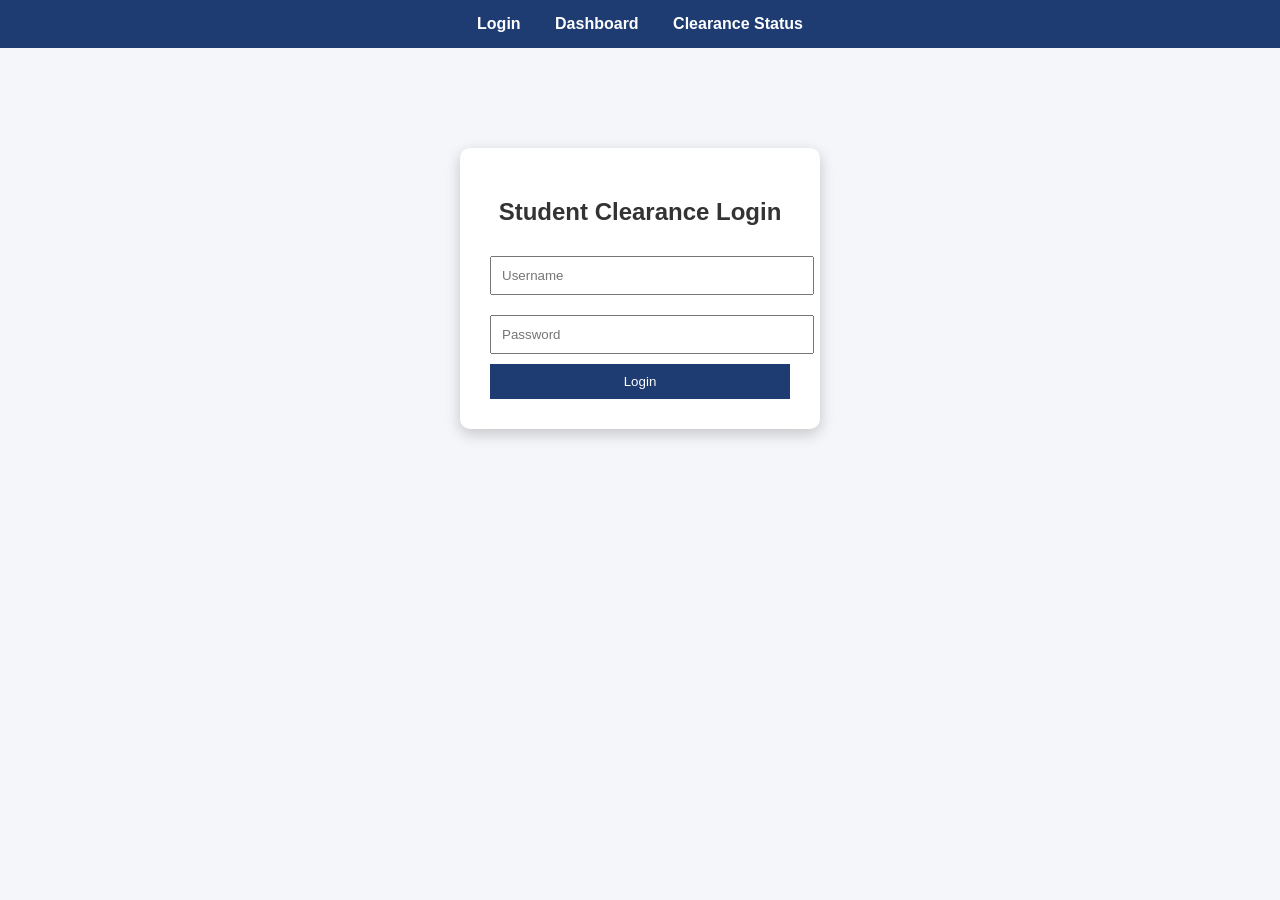
<file: index.html>
<!DOCTYPE html>
<html lang="en">
<head>
  <meta charset="UTF-8">
  <title>Login</title>
  <link rel="stylesheet" href="style.css">
</head>
<body>

<nav>
  <a href="index.html">Login</a>
  <a href="student-dashboard.html">Dashboard</a>
  <a href="clearance-status.html">Clearance Status</a>
</nav>

<div class="login-box">
  <h2>Student Clearance Login</h2>
  <input type="text" placeholder="Username">
  <input type="password" placeholder="Password">

  <button onclick="location.href='student-dashboard.html'">
    Login
  </button>
</div>

</body>
</html>
</file>
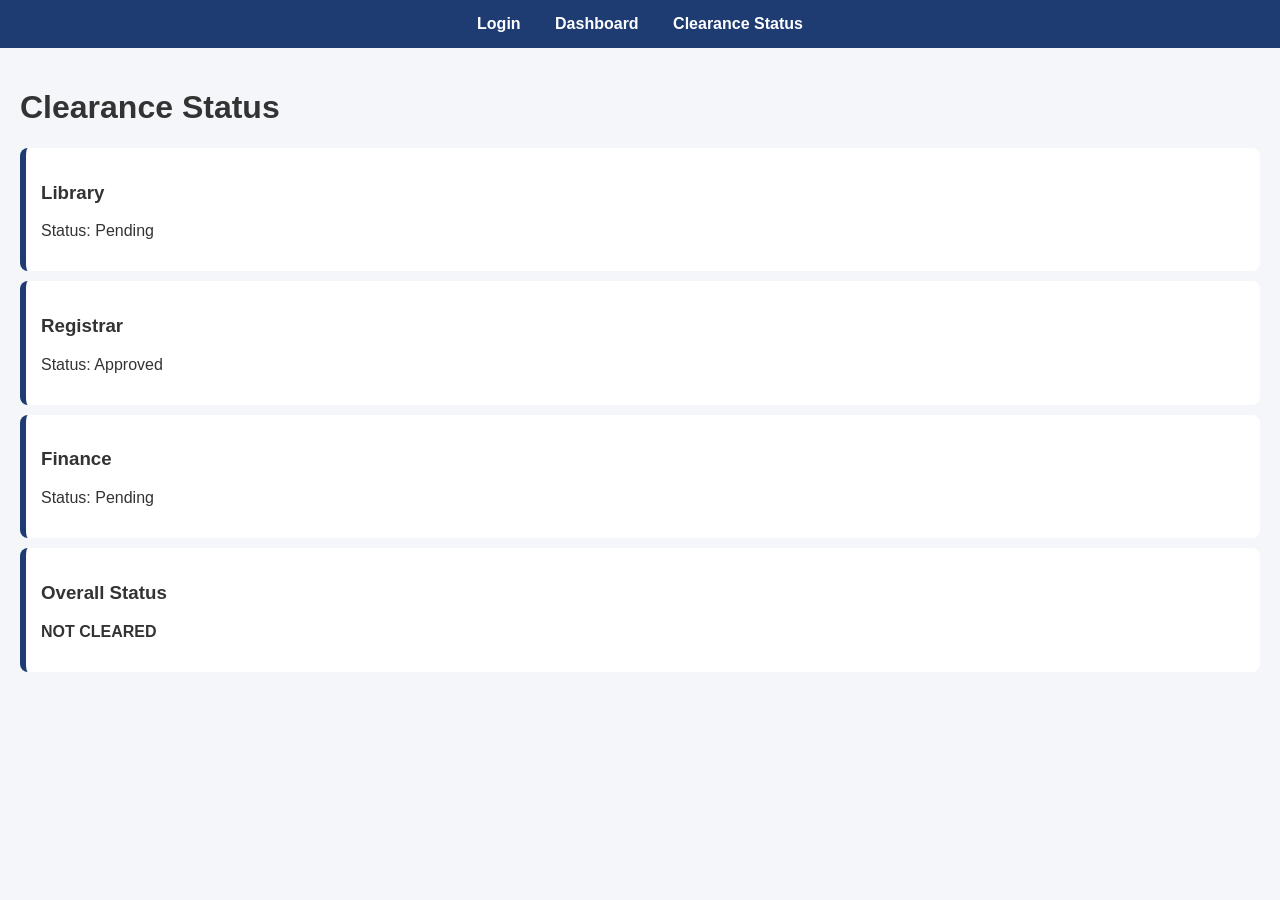
<file: clearance-status.html>
<!DOCTYPE html>
<html lang="en">
<head>
  <meta charset="UTF-8">
  <title>Clearance Status</title>
  <link rel="stylesheet" href="style.css">
</head>
<body>

<nav>
  <a href="index.html">Login</a>
  <a href="student-dashboard.html">Dashboard</a>
  <a href="clearance-status.html">Clearance Status</a>
</nav>

<div class="status-container">

  <h1>Clearance Status</h1>

  <div class="status-box">
    <h3>Library</h3>
    <p>Status: Pending</p>
  </div>

  <div class="status-box">
    <h3>Registrar</h3>
    <p>Status: Approved</p>
  </div>

  <div class="status-box">
    <h3>Finance</h3>
    <p>Status: Pending</p>
  </div>

  <div class="status-box">
    <h3>Overall Status</h3>
    <p><b>NOT CLEARED</b></p>
  </div>

</div>

</body>
</html>
</file>
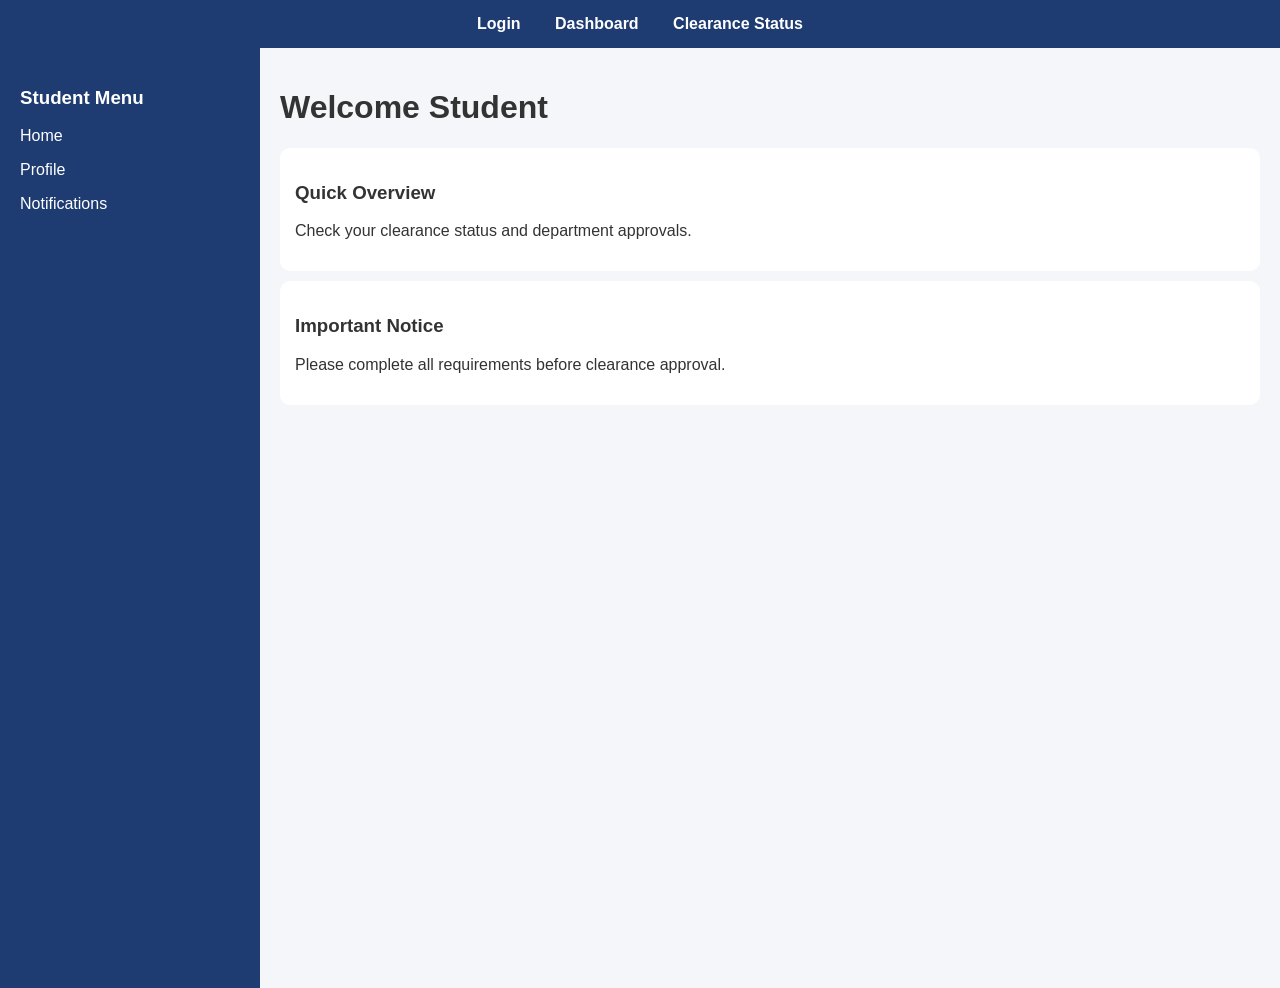
<file: student-dashboard.html>
<!DOCTYPE html>
<html lang="en">
<head>
  <meta charset="UTF-8">
  <title>Student Dashboard</title>
  <link rel="stylesheet" href="style.css">
</head>
<body>

<nav>
  <a href="index.html">Login</a>
  <a href="student-dashboard.html">Dashboard</a>
  <a href="clearance-status.html">Clearance Status</a>
</nav>

<div class="dashboard">

  <div class="sidebar">
    <h3>Student Menu</h3>
    <p>Home</p>
    <p>Profile</p>
    <p>Notifications</p>
  </div>

  <div class="main">
    <h1>Welcome Student</h1>

    <div class="card">
      <h3>Quick Overview</h3>
      <p>Check your clearance status and department approvals.</p>
    </div>

    <div class="card">
      <h3>Important Notice</h3>
      <p>Please complete all requirements before clearance approval.</p>
    </div>

  </div>

</div>

</body>
</html>
</file>
<file: style.css>
body {
  margin: 0;
  font-family: Arial, sans-serif;
  background-color: #f4f6f9;
  color: #333;
}

/* NAVIGATION */
nav {
  background: #1e3c72;
  padding: 15px;
  text-align: center;
}

nav a {
  color: white;
  text-decoration: none;
  margin: 0 15px;
  font-size: 16px;
  font-weight: bold;
}

nav a:hover {
  color: #ffcc00;
}

/* LOGIN */
.login-box {
  width: 300px;
  margin: 100px auto;
  padding: 30px;
  background: white;
  border-radius: 10px;
  text-align: center;
  box-shadow: 0 5px 15px rgba(0,0,0,0.2);
}

input {
  width: 100%;
  padding: 10px;
  margin: 10px 0;
}

button {
  width: 100%;
  padding: 10px;
  background: #1e3c72;
  color: white;
  border: none;
}

/* DASHBOARD */
.dashboard {
  display: flex;
}

.sidebar {
  width: 220px;
  background: #1e3c72;
  color: white;
  height: 100vh;
  padding: 20px;
}

.main {
  flex: 1;
  padding: 20px;
}

.card {
  background: white;
  padding: 15px;
  margin: 10px 0;
  border-radius: 10px;
}

/* CLEARANCE STATUS */
.status-container {
  padding: 20px;
}

.status-box {
  background: white;
  padding: 15px;
  margin: 10px 0;
  border-left: 6px solid #1e3c72;
  border-radius: 8px;
}
</file>
